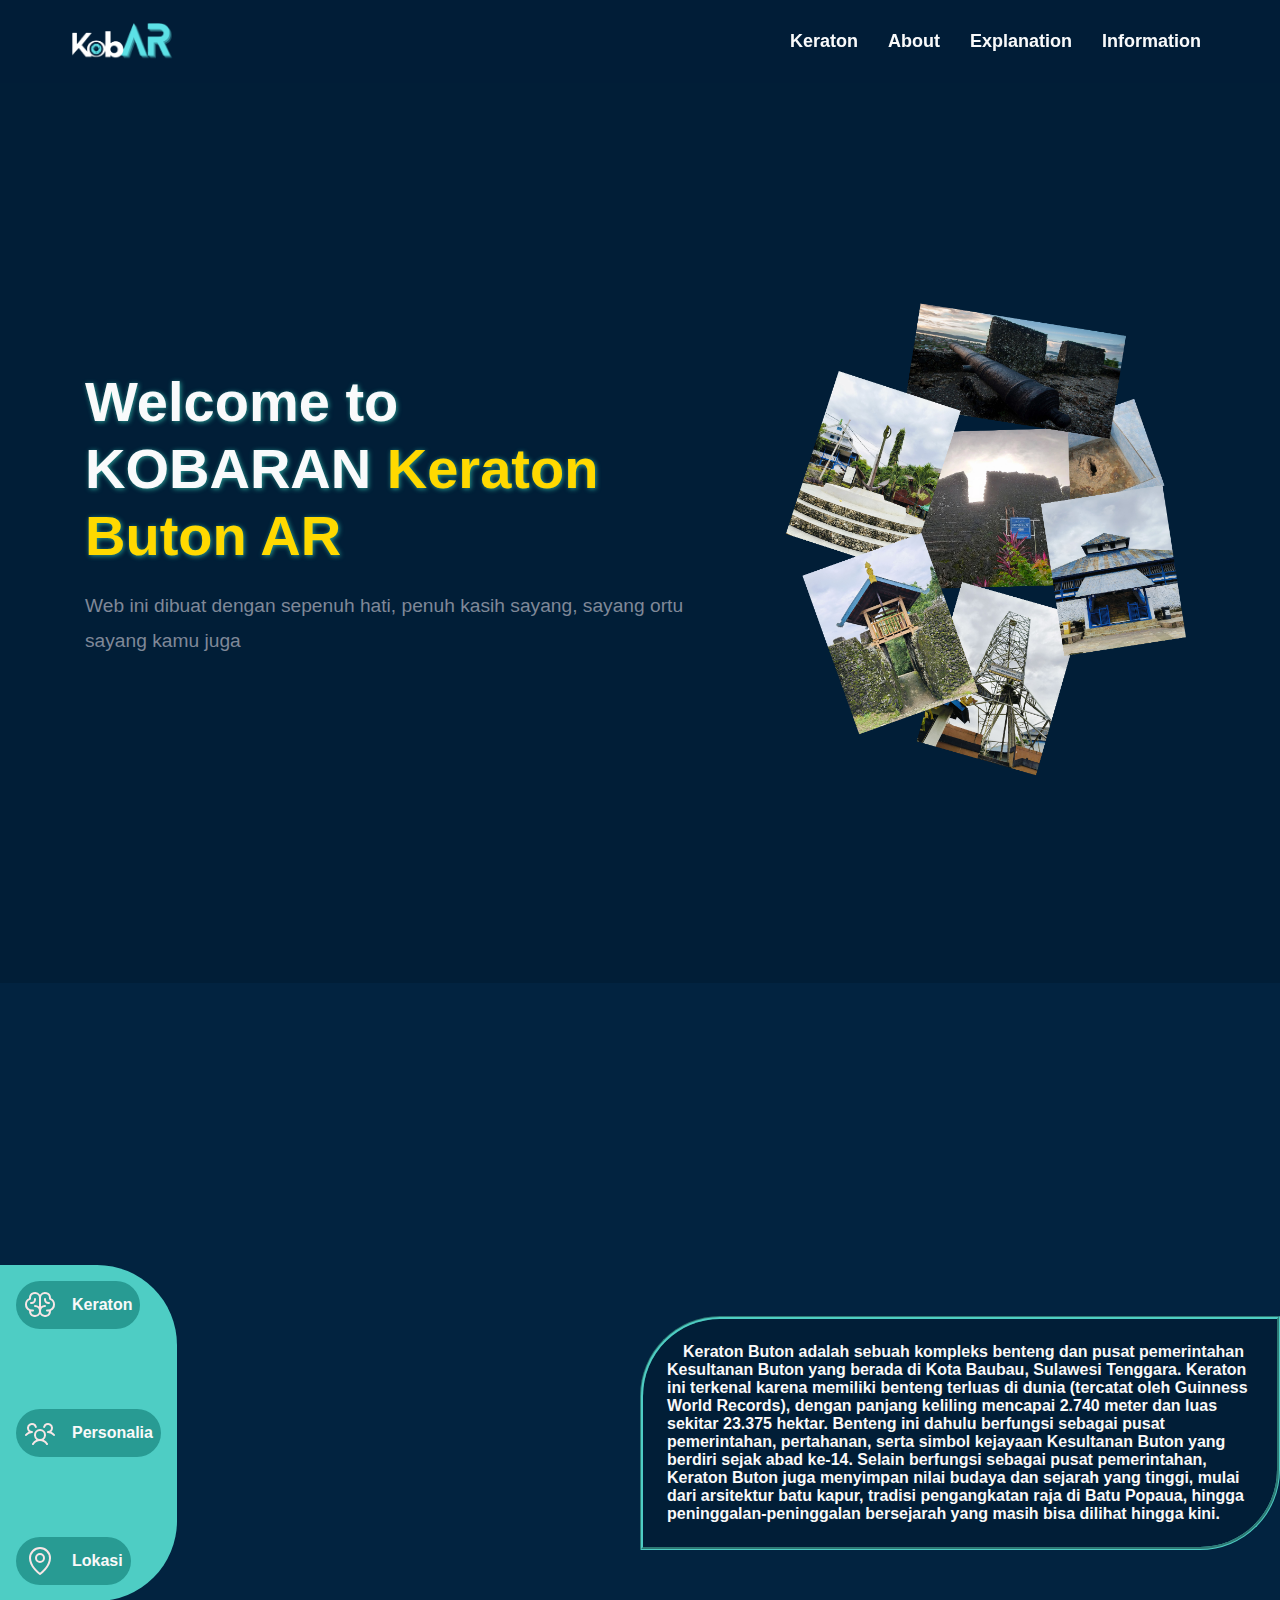
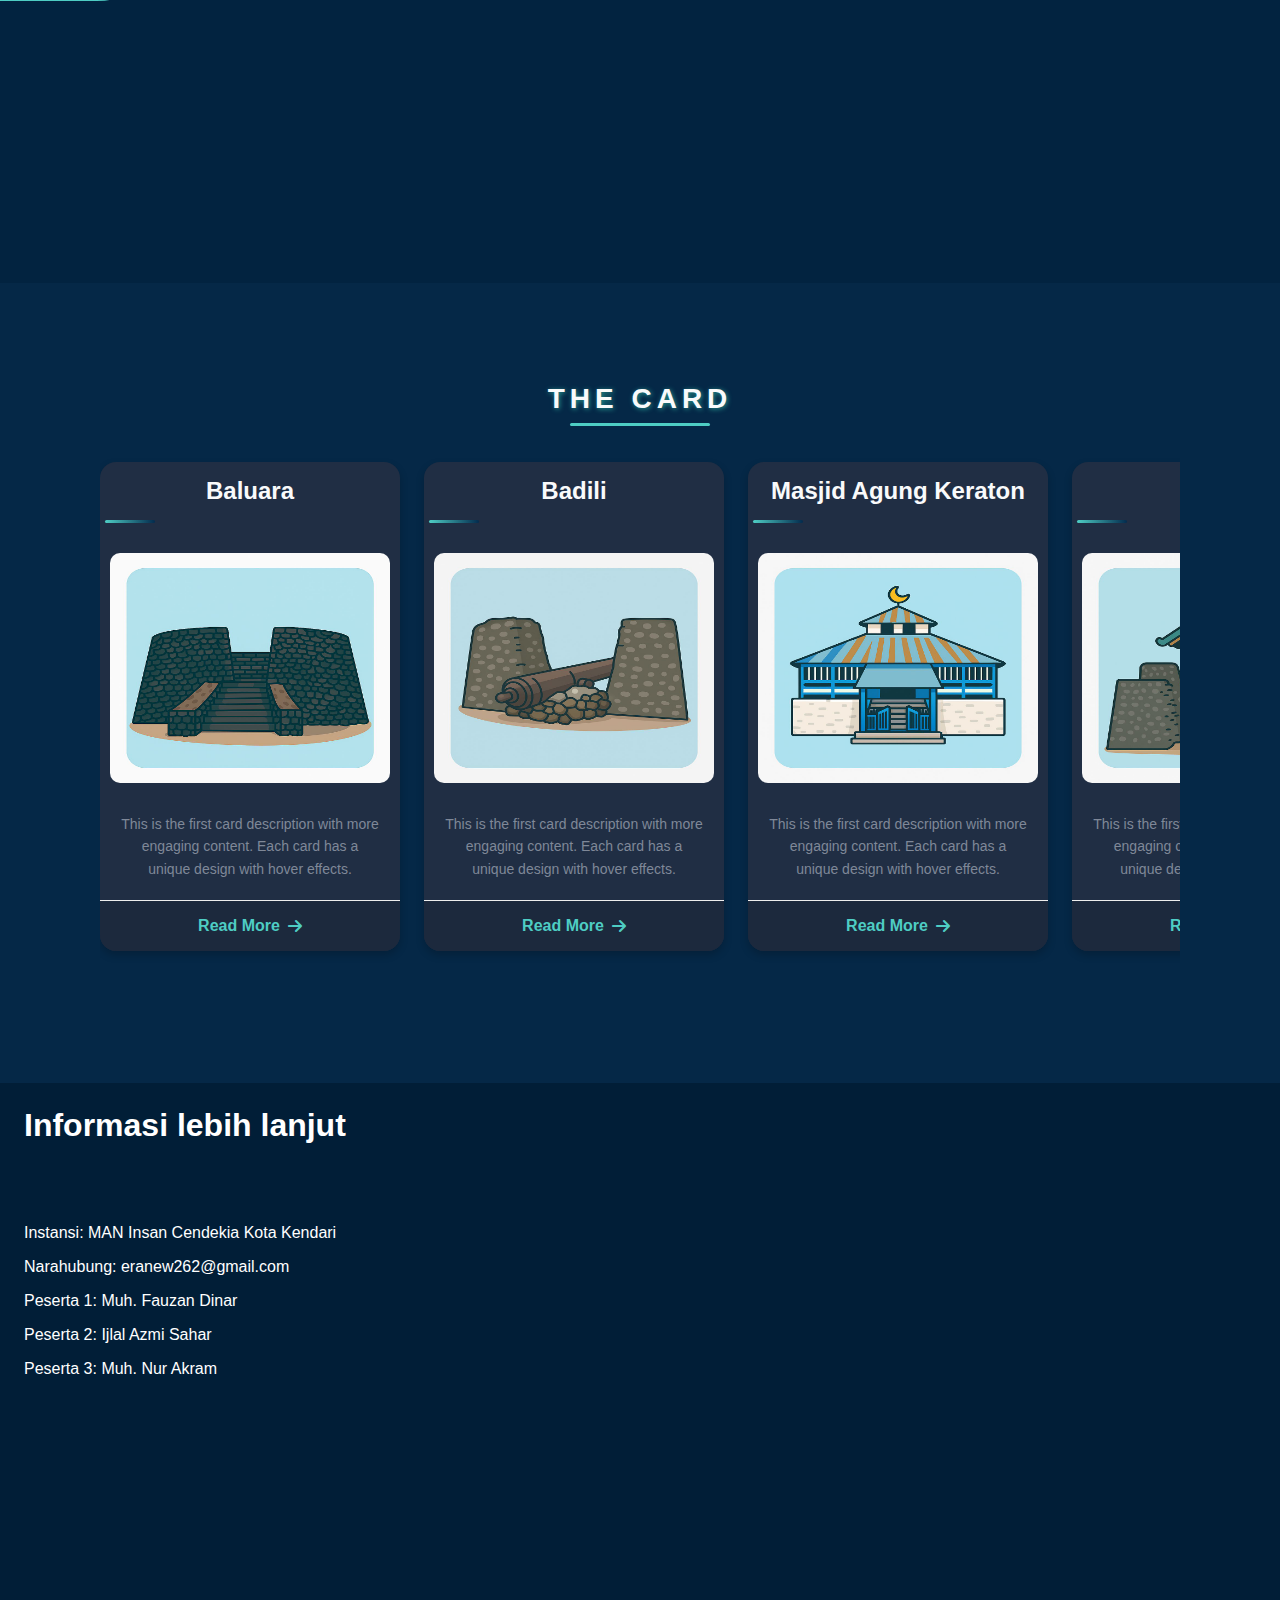
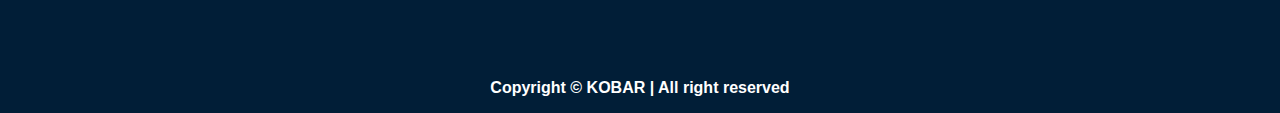
<file: index.html>
<!DOCTYPE html>
<html lang="en">
  <head>
    <meta charset="UTF-8" />
    <meta name="viewport" content="width=device-width, initial-scale=1.0" />
    <title>Document</title>
    <link rel="stylesheet" href="style.css" />
    <link
      rel="stylesheet"
      href="https://cdn.jsdelivr.net/npm/swiper/swiper-bundle.min.css"
    />
    <script
      src="https://cdnjs.cloudflare.com/ajax/libs/gsap/3.13.0/gsap.min.js"
      integrity="sha512-NcZdtrT77bJr4STcmsGAESr06BYGE8woZdSdEgqnpyqac7sugNO+Tr4bGwGF3MsnEkGKhU2KL2xh6Ec+BqsaHA=="
      crossorigin="anonymous"
      referrerpolicy="no-referrer"
    ></script>
    <link
      rel="stylesheet"
      href="https://cdnjs.cloudflare.com/ajax/libs/font-awesome/6.4.0/css/all.min.css"
    />
    <link
      href="https://cdn.boxicons.com/fonts/basic/boxicons.min.css"
      rel="stylesheet"
    />
  </head>

  <body>
    <header>
      <img src="a (1).png" class="logo-icon" />
      <input type="checkbox" id="check" />
      <label for="check" class="icons">
        <i class="bxr bx-menu" id="menu"></i>
        <i class="bxr bx-x" id="close"></i>
      </label>
      <nav class="navbar">
        <a href="#" style="--i: 0">Keraton</a>
        <a href="#about" style="--i: 1">About</a>
        <a href="#cards" style="--i: 2">Explanation</a>
        <a href="#footer" style="--i: 3">Information</a>
      </nav>
    </header>

    <!--ini content-->

    <main>
      <div class="main-content">
        <h2>Welcome to KOBARAN <span>Keraton Buton AR</span></h2>
        <p id="yap">
          Web ini dibuat dengan sepenuh hati, penuh kasih sayang, sayang ortu
          sayang kamu juga
        </p>
      </div>
      <img src="main.png" class="float" />
    </main>

    <section id="about">
      <aside>
        <nav>
          <ul>
            <li>
              <svg
                xmlns="http://www.w3.org/2000/svg"
                width="32"
                height="32"
                fill="#000000"
                viewBox="0 0 256 256"
              >
                <path
                  d="M248,124a56.11,56.11,0,0,0-32-50.61V72a48,48,0,0,0-88-26.49A48,48,0,0,0,40,72v1.39a56,56,0,0,0,0,101.2V176a48,48,0,0,0,88,26.49A48,48,0,0,0,216,176v-1.41A56.09,56.09,0,0,0,248,124ZM88,208a32,32,0,0,1-31.81-28.56A55.87,55.87,0,0,0,64,180h8a8,8,0,0,0,0-16H64A40,40,0,0,1,50.67,86.27,8,8,0,0,0,56,78.73V72a32,32,0,0,1,64,0v68.26A47.8,47.8,0,0,0,88,128a8,8,0,0,0,0,16,32,32,0,0,1,0,64Zm104-44h-8a8,8,0,0,0,0,16h8a55.87,55.87,0,0,0,7.81-.56A32,32,0,1,1,168,144a8,8,0,0,0,0-16,47.8,47.8,0,0,0-32,12.26V72a32,32,0,0,1,64,0v6.73a8,8,0,0,0,5.33,7.54A40,40,0,0,1,192,164Zm16-52a8,8,0,0,1-8,8h-4a36,36,0,0,1-36-36V80a8,8,0,0,1,16,0v4a20,20,0,0,0,20,20h4A8,8,0,0,1,208,112ZM60,120H56a8,8,0,0,1,0-16h4A20,20,0,0,0,80,84V80a8,8,0,0,1,16,0v4A36,36,0,0,1,60,120Z"
                ></path>
              </svg>
              <p>Keraton</p>
            </li>
            <li>
              <svg
                xmlns="http://www.w3.org/2000/svg"
                width="32"
                height="32"
                fill="#000000"
                viewBox="0 0 256 256"
              >
                <path
                  d="M244.8,150.4a8,8,0,0,1-11.2-1.6A51.6,51.6,0,0,0,192,128a8,8,0,0,1-7.37-4.89,8,8,0,0,1,0-6.22A8,8,0,0,1,192,112a24,24,0,1,0-23.24-30,8,8,0,1,1-15.5-4A40,40,0,1,1,219,117.51a67.94,67.94,0,0,1,27.43,21.68A8,8,0,0,1,244.8,150.4ZM190.92,212a8,8,0,1,1-13.84,8,57,57,0,0,0-98.16,0,8,8,0,1,1-13.84-8,72.06,72.06,0,0,1,33.74-29.92,48,48,0,1,1,58.36,0A72.06,72.06,0,0,1,190.92,212ZM128,176a32,32,0,1,0-32-32A32,32,0,0,0,128,176ZM72,120a8,8,0,0,0-8-8A24,24,0,1,1,87.24,82a8,8,0,1,0,15.5-4A40,40,0,1,0,37,117.51,67.94,67.94,0,0,0,9.6,139.19a8,8,0,1,0,12.8,9.61A51.6,51.6,0,0,1,64,128,8,8,0,0,0,72,120Z"
                ></path>
              </svg>
              <p>Personalia</p>
            </li>
            <li>
              <svg
                xmlns="http://www.w3.org/2000/svg"
                width="32"
                height="32"
                fill="#000000"
                viewBox="0 0 256 256"
              >
                <path
                  d="M128,64a40,40,0,1,0,40,40A40,40,0,0,0,128,64Zm0,64a24,24,0,1,1,24-24A24,24,0,0,1,128,128Zm0-112a88.1,88.1,0,0,0-88,88c0,31.4,14.51,64.68,42,96.25a254.19,254.19,0,0,0,41.45,38.3,8,8,0,0,0,9.18,0A254.19,254.19,0,0,0,174,200.25c27.45-31.57,42-64.85,42-96.25A88.1,88.1,0,0,0,128,16Zm0,206c-16.53-13-72-60.75-72-118a72,72,0,0,1,144,0C200,161.23,144.53,209,128,222Z"
                ></path>
              </svg>
              <p>Lokasi</p>
            </li>
          </ul>
        </nav>
      </aside>
      <p>
        Keraton Buton adalah sebuah kompleks benteng dan pusat pemerintahan
        Kesultanan Buton yang berada di Kota Baubau, Sulawesi Tenggara. Keraton
        ini terkenal karena memiliki benteng terluas di dunia (tercatat oleh
        Guinness World Records), dengan panjang keliling mencapai 2.740 meter
        dan luas sekitar 23.375 hektar. Benteng ini dahulu berfungsi sebagai
        pusat pemerintahan, pertahanan, serta simbol kejayaan Kesultanan Buton
        yang berdiri sejak abad ke-14. Selain berfungsi sebagai pusat
        pemerintahan, Keraton Buton juga menyimpan nilai budaya dan sejarah yang
        tinggi, mulai dari arsitektur batu kapur, tradisi pengangkatan raja di
        Batu Popaua, hingga peninggalan-peninggalan bersejarah yang masih bisa
        dilihat hingga kini.
      </p>
    </section>

    <section class="card-section" id="cards">
      <h2 class="h2-card-section">THE CARD</h2>
      <div class="card-container">
        <!-- Card 1 -->
        <div class="card card1">
          <div class="card-header">
            <h2>Baluara</h2>
            <div class="divider"></div>
          </div>

          <img src="img/cardbaluara.jpg" alt="Image 1" />

          <div class="card-content">
            <p>
              This is the first card description with more engaging content.
              Each card has a unique design with hover effects.
            </p>
          </div>

          <div class="card-footer">
            <a class="read-more" href="baluara.html"
              >Read More<i class="fas fa-arrow-right"></i
            ></a>
          </div>
        </div>

        <!-- Card 2 -->
        <div class="card card2">
          <div class="card-header">
            <h2>Badili</h2>
            <div class="divider"></div>
          </div>

          <img src="img/cardbadili.jpg" alt="Image 1" />

          <div class="card-content">
            <p>
              This is the first card description with more engaging content.
              Each card has a unique design with hover effects.
            </p>
          </div>

          <div class="card-footer">
            <a class="read-more" href="badili.html"
              >Read More<i class="fas fa-arrow-right"></i
            ></a>
          </div>
        </div>

        <!-- Card 3 -->
        <div class="card card3">
          <div class="card-header">
            <h2>Masjid Agung Keraton</h2>
            <div class="divider"></div>
          </div>

          <img src="img/cardmasjidagung.jpg" alt="Image 1" />

          <div class="card-content">
            <p>
              This is the first card description with more engaging content.
              Each card has a unique design with hover effects.
            </p>
          </div>

          <div class="card-footer">
            <a class="read-more" href="masjid.html"
              >Read More<i class="fas fa-arrow-right"></i
            ></a>
          </div>
        </div>

        <!-- Card 4 -->
        <div class="card card4">
          <div class="card-header">
            <h2>Lawa</h2>
            <div class="divider"></div>
          </div>

          <img src="img/cardlawa.jpg" alt="Image 1" />

          <div class="card-content">
            <p>
              This is the first card description with more engaging content.
              Each card has a unique design with hover effects.
            </p>
          </div>

          <div class="card-footer">
            <a class="read-more" href="lawa.html"
              >Read More<i class="fas fa-arrow-right"></i
            ></a>
          </div>
        </div>

        <!-- Card 5 -->
        <div class="card card5">
          <div class="card-header">
            <h2>Batu Popaua</h2>
            <div class="divider"></div>
          </div>

          <img src="img/cardbatupopaua.jpg" alt="Image 1" />

          <div class="card-content">
            <p>
              This is the first card description with more engaging content.
              Each card has a unique design with hover effects.
            </p>
          </div>

          <div class="card-footer">
            <a class="read-more" href="batupopaua.html"
              >Read More<i class="fas fa-arrow-right"></i
            ></a>
          </div>
        </div>

        <!-- Card 6 -->
        <div class="card card6">
          <div class="card-header">
            <h2>Kasulana Tombi</h2>
            <div class="divider"></div>
          </div>

          <img src="img/cardkasulanatombi.jpg" alt="Image 1" />

          <div class="card-content">
            <p>
              This is the first card description with more engaging content.
              Each card has a unique design with hover effects.
            </p>
          </div>

          <div class="card-footer">
            <a class="read-more" href="kasulanatombi.html"
              >Read More<i class="fas fa-arrow-right"></i
            ></a>
          </div>
        </div>

        <!-- Card 7 -->
        <div class="card card7">
          <div class="card-header">
            <h2>Sampa Raja</h2>
            <div class="divider"></div>
          </div>

          <img src="img/cardsamparaja.jpg" alt="Image 1" />

          <div class="card-content">
            <p>
              This is the first card description with more engaging content.
              Each card has a unique design with hover effects.
            </p>
          </div>

          <div class="card-footer">
            <a class="read-more" href="samparaja.html"
              >Read More<i class="fas fa-arrow-right"></i
            ></a>
          </div>
        </div>
      </div>
    </section>

    <footer id="footer">
      <div class="emmet">
        <div class="left">
          <h1>Informasi lebih lanjut</h1>
          <ul>
            <li>Instansi: MAN Insan Cendekia Kota Kendari</li>
            <li>Narahubung: eranew262@gmail.com</li>
            <li>Peserta 1: Muh. Fauzan Dinar</li>
            <li>Peserta 2: Ijlal Azmi Sahar</li>
            <li>Peserta 3: Muh. Nur Akram</li>
          </ul>
        </div>
        <iframe
          src="https://www.google.com/maps/embed?pb=!1m18!1m12!1m3!1d3979.7697842636485!2d122.4898669741043!3d-4.067276144988062!2m3!1f0!2f0!3f0!3m2!1i1024!2i768!4f13.1!3m3!1m2!1s0x2d988e7d7b9fb127%3A0x1919c8385367e8b4!2sMAN%20Insan%20Cendekia%20Kota%20Kendari!5e0!3m2!1sid!2sid!4v1757378830167!5m2!1sid!2sid"
          width="600"
          height="450"
          style="border: 0"
          allowfullscreen=""
          loading="lazy"
          referrerpolicy="no-referrer-when-downgrade"
        ></iframe>
      </div>
      <p>Copyright © KOBAR | All right reserved</p>
    </footer>

    <!--the end of content-->
    <script src="https://cdn.jsdelivr.net/npm/swiper/swiper-bundle.min.js"></script>
    <script src="script.js" type="text/javascript"></script>
  </body>
</html>
</file>
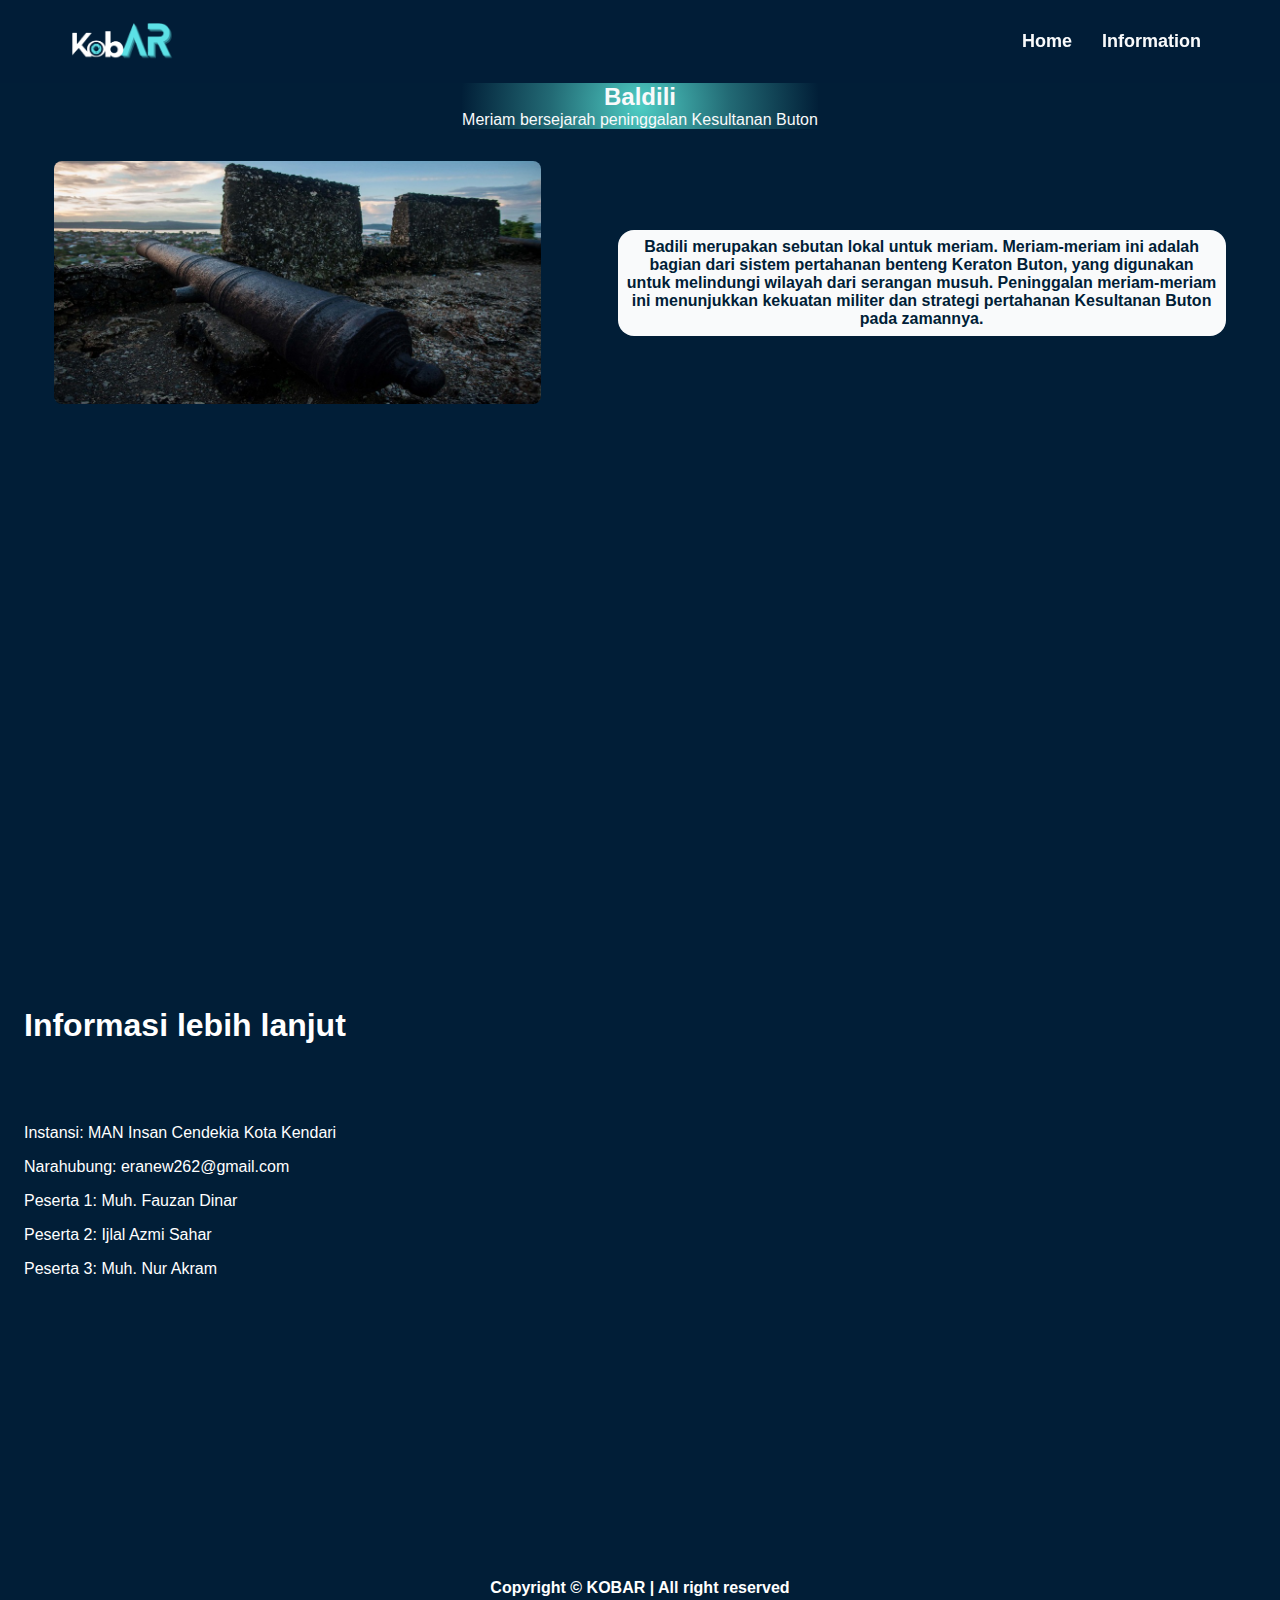
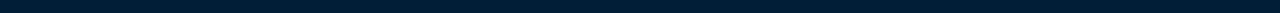
<file: badili.html>
<!DOCTYPE html>
<html lang="en">
  <head>
    <meta charset="UTF-8" />
    <meta name="viewport" content="width=device-width, initial-scale=1.0" />
    <title>Document</title>
    <link rel="stylesheet" href="subStyle.css" />
    <link
      rel="stylesheet"
      href="https://cdn.jsdelivr.net/npm/swiper/swiper-bundle.min.css"
    />
    <script
      src="https://cdnjs.cloudflare.com/ajax/libs/gsap/3.13.0/gsap.min.js"
      integrity="sha512-NcZdtrT77bJr4STcmsGAESr06BYGE8woZdSdEgqnpyqac7sugNO+Tr4bGwGF3MsnEkGKhU2KL2xh6Ec+BqsaHA=="
      crossorigin="anonymous"
      referrerpolicy="no-referrer"
    ></script>
    <link
      rel="stylesheet"
      href="https://cdnjs.cloudflare.com/ajax/libs/font-awesome/6.4.0/css/all.min.css"
    />
    <link
      href="https://cdn.boxicons.com/fonts/basic/boxicons.min.css"
      rel="stylesheet"
    />
  </head>
  <body>
    <header>
      <img src="a (1).png" class="logo-icon" />
      <input type="checkbox" id="check" />
      <label for="check" class="icons">
        <i class="bxr bx-menu" id="menu"></i>
        <i class="bxr bx-x" id="close"></i>
      </label>
      <nav class="navbar">
        <a href="index.html" style="--i: 0">Home</a>
        <a href="#footer" style="--i: 1">Information</a>
      </nav>
    </header>
    <main>
      <div class="word">
        <h2>Baldili</h2>
        <p>Meriam bersejarah peninggalan Kesultanan Buton</p>
      </div>
      <article>
        <img src="img/badili.jpg" alt="" width="40%"/>
        <p>
          Badili merupakan sebutan lokal untuk meriam. Meriam-meriam ini adalah
          bagian dari sistem pertahanan benteng Keraton Buton, yang digunakan
          untuk melindungi wilayah dari serangan musuh. Peninggalan
          meriam-meriam ini menunjukkan kekuatan militer dan strategi pertahanan
          Kesultanan Buton pada zamannya.
        </p>
      </article>
    </main>
    <footer id="footer">
      <div class="emmet">
        <div class="left">
          <h1>Informasi lebih lanjut</h1>
          <ul>
            <li>Instansi: MAN Insan Cendekia Kota Kendari</li>
            <li>Narahubung: eranew262@gmail.com</li>
            <li>Peserta 1: Muh. Fauzan Dinar</li>
            <li>Peserta 2: Ijlal Azmi Sahar</li>
            <li>Peserta 3: Muh. Nur Akram</li>
          </ul>
        </div>
        <iframe
          src="https://www.google.com/maps/embed?pb=!1m18!1m12!1m3!1d3979.7697842636485!2d122.4898669741043!3d-4.067276144988062!2m3!1f0!2f0!3f0!3m2!1i1024!2i768!4f13.1!3m3!1m2!1s0x2d988e7d7b9fb127%3A0x1919c8385367e8b4!2sMAN%20Insan%20Cendekia%20Kota%20Kendari!5e0!3m2!1sid!2sid!4v1757378830167!5m2!1sid!2sid"
          width="600"
          height="450"
          style="border: 0"
          allowfullscreen=""
          loading="lazy"
          referrerpolicy="no-referrer-when-downgrade"
        ></iframe>
      </div>
      <p>Copyright © KOBAR | All right reserved</p>
    </footer>
  </body>
</html>
</file>
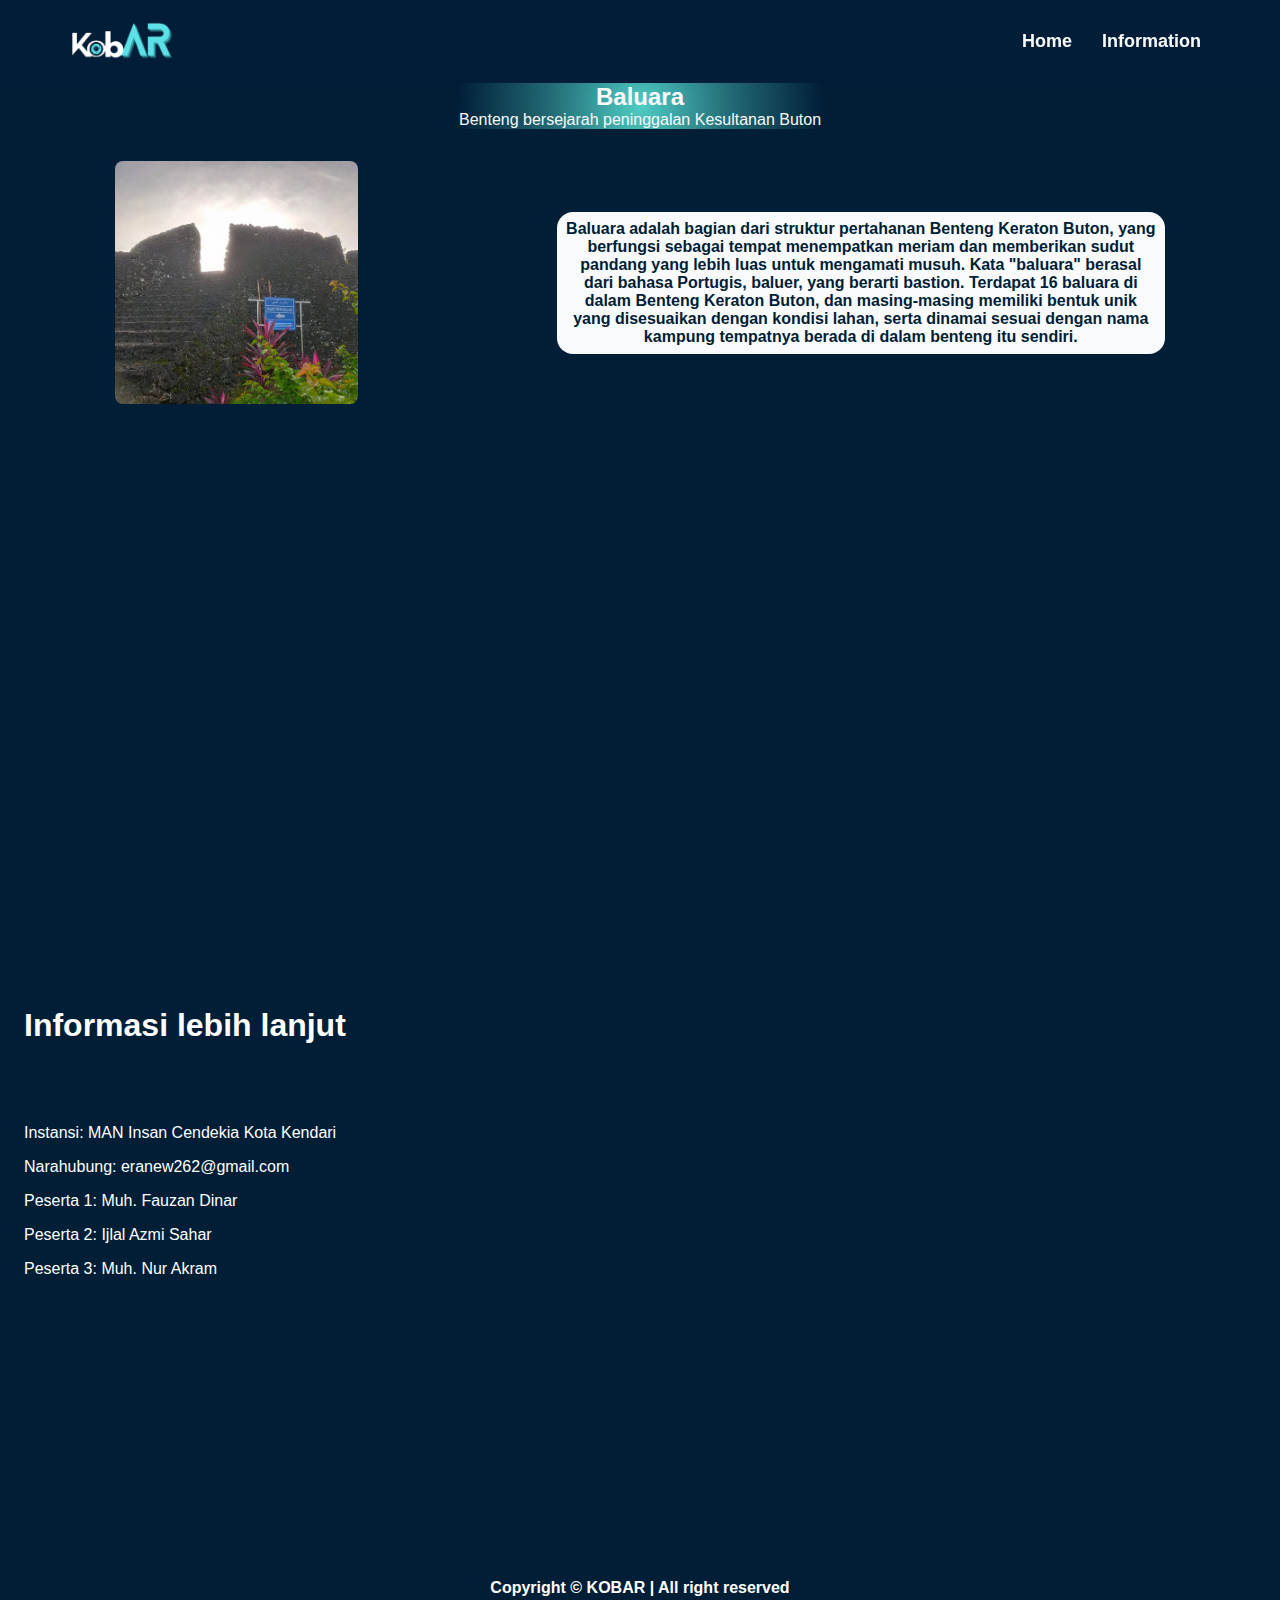
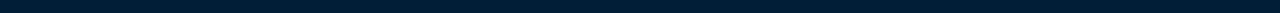
<file: baluara.html>
<!DOCTYPE html>
<html lang="en">
  <head>
    <meta charset="UTF-8" />
    <meta name="viewport" content="width=device-width, initial-scale=1.0" />
    <title>Document</title>
    <link rel="stylesheet" href="subStyle.css" />
    <link
      rel="stylesheet"
      href="https://cdn.jsdelivr.net/npm/swiper/swiper-bundle.min.css"
    />
    <script
      src="https://cdnjs.cloudflare.com/ajax/libs/gsap/3.13.0/gsap.min.js"
      integrity="sha512-NcZdtrT77bJr4STcmsGAESr06BYGE8woZdSdEgqnpyqac7sugNO+Tr4bGwGF3MsnEkGKhU2KL2xh6Ec+BqsaHA=="
      crossorigin="anonymous"
      referrerpolicy="no-referrer"
    ></script>
    <link
      rel="stylesheet"
      href="https://cdnjs.cloudflare.com/ajax/libs/font-awesome/6.4.0/css/all.min.css"
    />
    <link
      href="https://cdn.boxicons.com/fonts/basic/boxicons.min.css"
      rel="stylesheet"
    />
  </head>
  <body>
    <header>
      <img src="a (1).png" class="logo-icon" />
      <input type="checkbox" id="check" />
      <label for="check" class="icons">
        <i class="bxr bx-menu" id="menu"></i>
        <i class="bxr bx-x" id="close"></i>
      </label>
      <nav class="navbar">
        <a href="index.html" style="--i: 0">Home</a>
        <a href="#footer" style="--i: 1">Information</a>
      </nav>
    </header>
    <main>
      <div class="word">
        <h2>Baluara</h2>
        <p>Benteng bersejarah peninggalan Kesultanan Buton</p>
      </div>
      <article>
        <img src="img/baluara.jpg" alt="" width="20%"/>
        <p>
          Baluara adalah bagian dari struktur pertahanan Benteng Keraton Buton,
          yang berfungsi sebagai tempat menempatkan meriam dan memberikan sudut
          pandang yang lebih luas untuk mengamati musuh. Kata "baluara" berasal
          dari bahasa Portugis, baluer, yang berarti bastion. Terdapat 16
          baluara di dalam Benteng Keraton Buton, dan masing-masing memiliki
          bentuk unik yang disesuaikan dengan kondisi lahan, serta dinamai
          sesuai dengan nama kampung tempatnya berada di dalam benteng itu
          sendiri.
        </p>
      </article>
    </main>
    <footer id="footer">
      <div class="emmet">
        <div class="left">
          <h1>Informasi lebih lanjut</h1>
          <ul>
            <li>Instansi: MAN Insan Cendekia Kota Kendari</li>
            <li>Narahubung: eranew262@gmail.com</li>
            <li>Peserta 1: Muh. Fauzan Dinar</li>
            <li>Peserta 2: Ijlal Azmi Sahar</li>
            <li>Peserta 3: Muh. Nur Akram</li>
          </ul>
        </div>
        <iframe
          src="https://www.google.com/maps/embed?pb=!1m18!1m12!1m3!1d3979.7697842636485!2d122.4898669741043!3d-4.067276144988062!2m3!1f0!2f0!3f0!3m2!1i1024!2i768!4f13.1!3m3!1m2!1s0x2d988e7d7b9fb127%3A0x1919c8385367e8b4!2sMAN%20Insan%20Cendekia%20Kota%20Kendari!5e0!3m2!1sid!2sid!4v1757378830167!5m2!1sid!2sid"
          width="600"
          height="450"
          style="border: 0"
          allowfullscreen=""
          loading="lazy"
          referrerpolicy="no-referrer-when-downgrade"
        ></iframe>
      </div>
      <p>Copyright © KOBAR | All right reserved</p>
    </footer>
  </body>
</html>
</file>
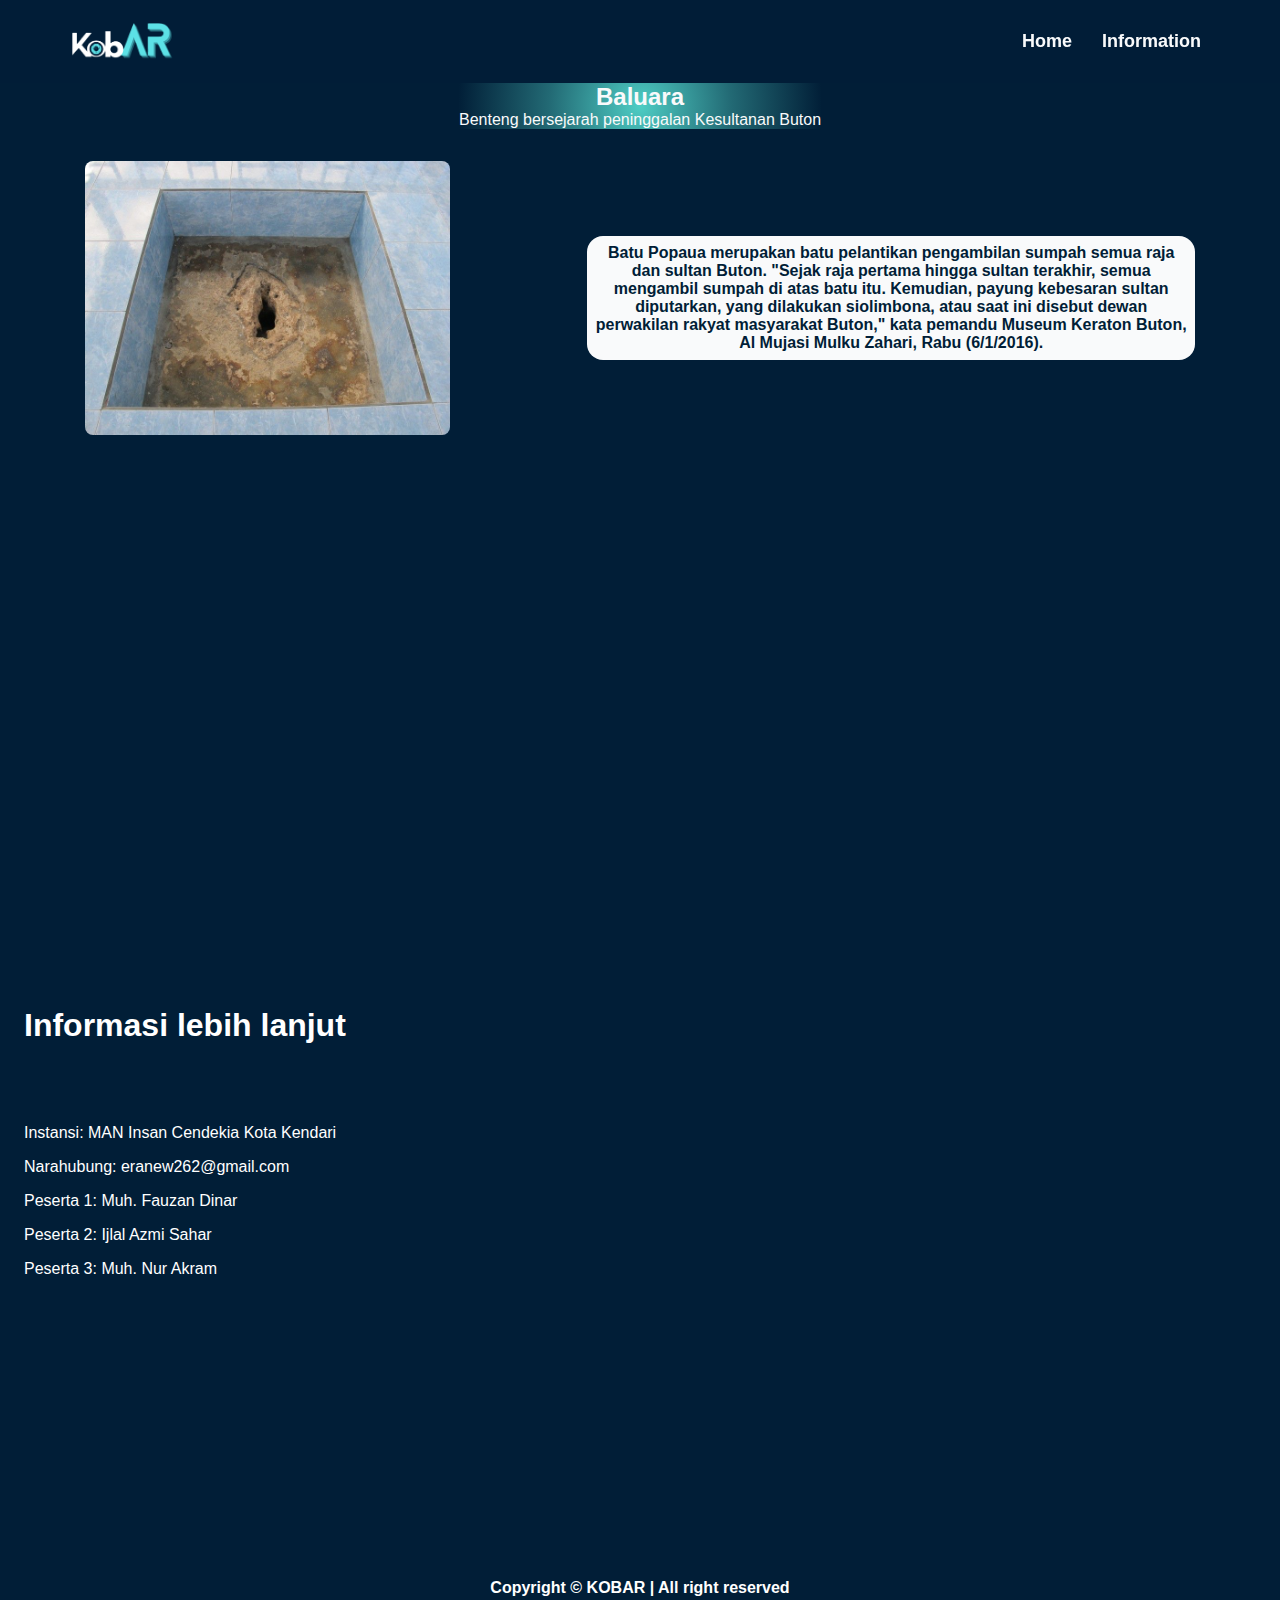
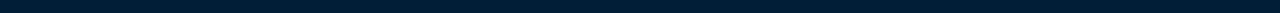
<file: batupopaua.html>
<!DOCTYPE html>
<html lang="en">
  <head>
    <meta charset="UTF-8" />
    <meta name="viewport" content="width=device-width, initial-scale=1.0" />
    <title>Document</title>
    <link rel="stylesheet" href="subStyle.css" />
    <link
      rel="stylesheet"
      href="https://cdn.jsdelivr.net/npm/swiper/swiper-bundle.min.css"
    />
    <script
      src="https://cdnjs.cloudflare.com/ajax/libs/gsap/3.13.0/gsap.min.js"
      integrity="sha512-NcZdtrT77bJr4STcmsGAESr06BYGE8woZdSdEgqnpyqac7sugNO+Tr4bGwGF3MsnEkGKhU2KL2xh6Ec+BqsaHA=="
      crossorigin="anonymous"
      referrerpolicy="no-referrer"
    ></script>
    <link
      rel="stylesheet"
      href="https://cdnjs.cloudflare.com/ajax/libs/font-awesome/6.4.0/css/all.min.css"
    />
    <link
      href="https://cdn.boxicons.com/fonts/basic/boxicons.min.css"
      rel="stylesheet"
    />
    <link
      rel="stylesheet"
      href="https://cdnjs.cloudflare.com/ajax/libs/font-awesome/6.4.0/css/all.min.css"
    />
  </head>
  <body>
    <header>
      <img src="a (1).png" class="logo-icon" />
      <input type="checkbox" id="check" />
      <label for="check" class="icons">
        <i class="bxr bx-menu" id="menu"></i>
        <i class="bxr bx-x" id="close"></i>
      </label>
      <nav class="navbar">
        <a href="index.html" style="--i: 0">Home</a>
        <a href="#footer" style="--i: 1">Information</a>
      </nav>
    </header>
    <main>
      <div class="word">
        <h2>Baluara</h2>
        <p>Benteng bersejarah peninggalan Kesultanan Buton</p>
      </div>
      <article>
        <img src="img/batu popaua.jpg" alt="" width="30%" />
        <p>
          Batu Popaua merupakan batu pelantikan pengambilan sumpah semua raja
          dan sultan Buton. "Sejak raja pertama hingga sultan terakhir, semua
          mengambil sumpah di atas batu itu. Kemudian, payung kebesaran sultan
          diputarkan, yang dilakukan siolimbona, atau saat ini disebut dewan
          perwakilan rakyat masyarakat Buton," kata pemandu Museum Keraton
          Buton, Al Mujasi Mulku Zahari, Rabu (6/1/2016).
        </p>
      </article>
    </main>
    <footer id="footer">
      <div class="emmet">
        <div class="left">
          <h1>Informasi lebih lanjut</h1>
          <ul>
            <li>Instansi: MAN Insan Cendekia Kota Kendari</li>
            <li>Narahubung: eranew262@gmail.com</li>
            <li>Peserta 1: Muh. Fauzan Dinar</li>
            <li>Peserta 2: Ijlal Azmi Sahar</li>
            <li>Peserta 3: Muh. Nur Akram</li>
          </ul>
        </div>
        <iframe
          src="https://www.google.com/maps/embed?pb=!1m18!1m12!1m3!1d3979.7697842636485!2d122.4898669741043!3d-4.067276144988062!2m3!1f0!2f0!3f0!3m2!1i1024!2i768!4f13.1!3m3!1m2!1s0x2d988e7d7b9fb127%3A0x1919c8385367e8b4!2sMAN%20Insan%20Cendekia%20Kota%20Kendari!5e0!3m2!1sid!2sid!4v1757378830167!5m2!1sid!2sid"
          width="600"
          height="450"
          style="border: 0"
          allowfullscreen=""
          loading="lazy"
          referrerpolicy="no-referrer-when-downgrade"
        ></iframe>
      </div>
      <p>Copyright © KOBAR | All right reserved</p>
    </footer>
  </body>
</html>
</file>
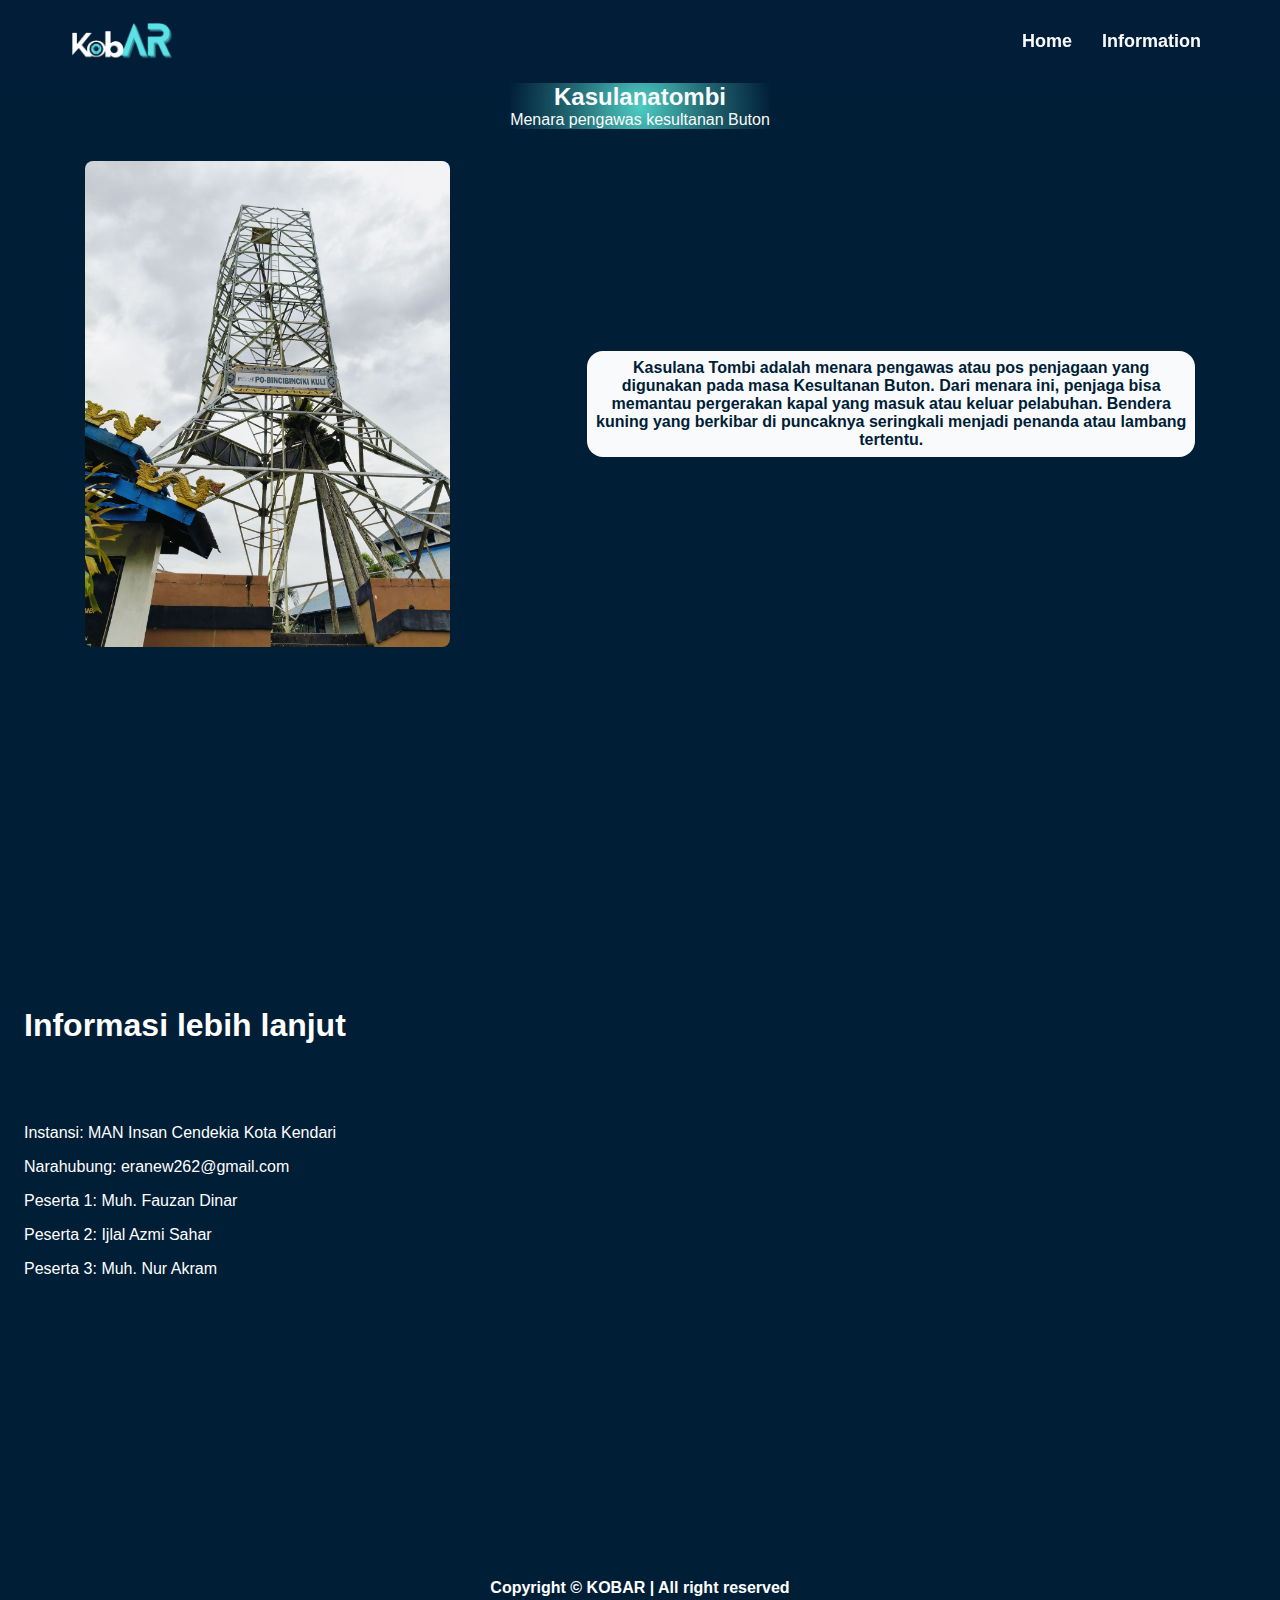
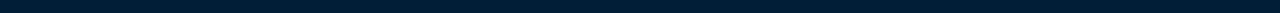
<file: kasulanatombi.html>
<!DOCTYPE html>
<html lang="en">
  <head>
    <meta charset="UTF-8" />
    <meta name="viewport" content="width=device-width, initial-scale=1.0" />
    <title>Document</title>
    <link rel="stylesheet" href="subStyle.css" />
    <link
      rel="stylesheet"
      href="https://cdn.jsdelivr.net/npm/swiper/swiper-bundle.min.css"
    />
    <script
      src="https://cdnjs.cloudflare.com/ajax/libs/gsap/3.13.0/gsap.min.js"
      integrity="sha512-NcZdtrT77bJr4STcmsGAESr06BYGE8woZdSdEgqnpyqac7sugNO+Tr4bGwGF3MsnEkGKhU2KL2xh6Ec+BqsaHA=="
      crossorigin="anonymous"
      referrerpolicy="no-referrer"
    ></script>
    <link
      rel="stylesheet"
      href="https://cdnjs.cloudflare.com/ajax/libs/font-awesome/6.4.0/css/all.min.css"
    />
  </head>
  <body>
    <header>
      <img src="a (1).png" class="logo-icon" />
      <input type="checkbox" id="check" />
      <label for="check" class="icons">
        <i class="bxr bx-menu" id="menu"></i>
        <i class="bxr bx-x" id="close"></i>
      </label>
      <nav class="navbar">
        <a href="index.html" style="--i: 0">Home</a>
        <a href="#footer" style="--i: 1">Information</a>
      </nav>
    </header>
    <main>
      <div class="word">
        <h2>Kasulanatombi</h2>
        <p>Menara pengawas kesultanan Buton</p>
      </div>
      <article>
        <img src="img/kasulana tombi.jpg" alt="" width="30%" />
        <p>
          Kasulana Tombi adalah menara pengawas atau pos penjagaan yang
          digunakan pada masa Kesultanan Buton. Dari menara ini, penjaga bisa
          memantau pergerakan kapal yang masuk atau keluar pelabuhan. Bendera
          kuning yang berkibar di puncaknya seringkali menjadi penanda atau
          lambang tertentu.
        </p>
      </article>
    </main>
    <footer id="footer">
      <div class="emmet">
        <div class="left">
          <h1>Informasi lebih lanjut</h1>
          <ul>
            <li>Instansi: MAN Insan Cendekia Kota Kendari</li>
            <li>Narahubung: eranew262@gmail.com</li>
            <li>Peserta 1: Muh. Fauzan Dinar</li>
            <li>Peserta 2: Ijlal Azmi Sahar</li>
            <li>Peserta 3: Muh. Nur Akram</li>
          </ul>
        </div>
        <iframe
          src="https://www.google.com/maps/embed?pb=!1m18!1m12!1m3!1d3979.7697842636485!2d122.4898669741043!3d-4.067276144988062!2m3!1f0!2f0!3f0!3m2!1i1024!2i768!4f13.1!3m3!1m2!1s0x2d988e7d7b9fb127%3A0x1919c8385367e8b4!2sMAN%20Insan%20Cendekia%20Kota%20Kendari!5e0!3m2!1sid!2sid!4v1757378830167!5m2!1sid!2sid"
          width="600"
          height="450"
          style="border: 0"
          allowfullscreen=""
          loading="lazy"
          referrerpolicy="no-referrer-when-downgrade"
        ></iframe>
      </div>
      <p>Copyright © KOBAR | All right reserved</p>
    </footer>
  </body>
</html>
</file>
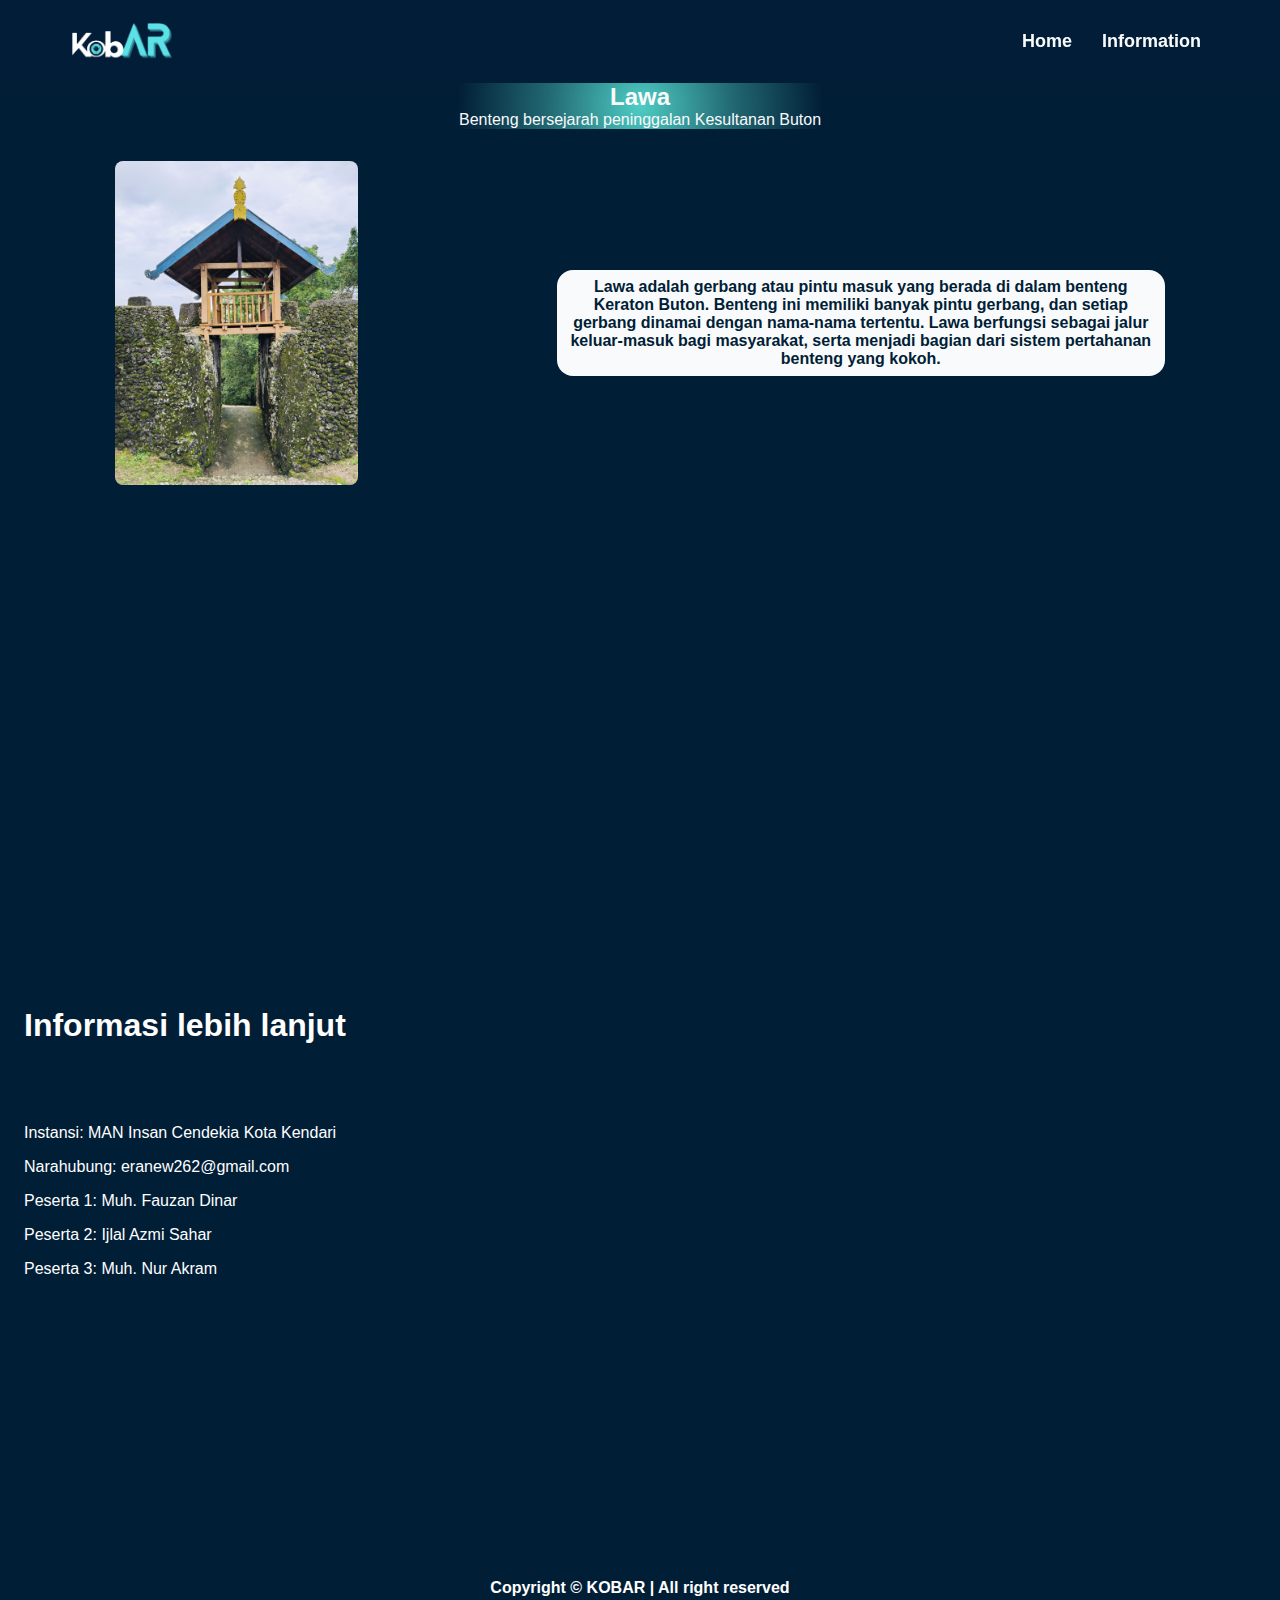
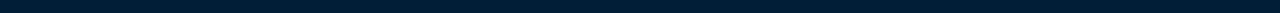
<file: lawa.html>
<!DOCTYPE html>
<html lang="en">
  <head>
    <meta charset="UTF-8" />
    <meta name="viewport" content="width=device-width, initial-scale=1.0" />
    <title>Document</title>
    <link rel="stylesheet" href="subStyle.css" />
    <link
      rel="stylesheet"
      href="https://cdn.jsdelivr.net/npm/swiper/swiper-bundle.min.css"
    />
    <script
      src="https://cdnjs.cloudflare.com/ajax/libs/gsap/3.13.0/gsap.min.js"
      integrity="sha512-NcZdtrT77bJr4STcmsGAESr06BYGE8woZdSdEgqnpyqac7sugNO+Tr4bGwGF3MsnEkGKhU2KL2xh6Ec+BqsaHA=="
      crossorigin="anonymous"
      referrerpolicy="no-referrer"
    ></script>
    <link
      rel="stylesheet"
      href="https://cdnjs.cloudflare.com/ajax/libs/font-awesome/6.4.0/css/all.min.css"
    />
    <link
      href="https://cdn.boxicons.com/fonts/basic/boxicons.min.css"
      rel="stylesheet"
    />
  </head>
  <body>
     <header>
      <img src="a (1).png" class="logo-icon" />
      <input type="checkbox" id="check" />
      <label for="check" class="icons">
        <i class="bxr bx-menu" id="menu"></i>
        <i class="bxr bx-x" id="close"></i>
      </label>
      <nav class="navbar">
        <a href="index.html" style="--i: 0">Home</a>
        <a href="#footer" style="--i: 1">Information</a>
      </nav>
    </header>
    <main>
      <div class="word">
        <h2>Lawa</h2>
        <p>Benteng bersejarah peninggalan Kesultanan Buton</p>
      </div>
      <article>
        <img src="img/Lawa.jpg" alt="" width="20%"/>
        <p>
          Lawa adalah gerbang atau pintu masuk yang berada di dalam benteng
          Keraton Buton. Benteng ini memiliki banyak pintu gerbang, dan setiap
          gerbang dinamai dengan nama-nama tertentu. Lawa berfungsi sebagai
          jalur keluar-masuk bagi masyarakat, serta menjadi bagian dari sistem
          pertahanan benteng yang kokoh.
        </p>
      </article>
    </main>
    <footer id="footer">
      <div class="emmet">
        <div class="left">
          <h1>Informasi lebih lanjut</h1>
          <ul>
            <li>Instansi: MAN Insan Cendekia Kota Kendari</li>
            <li>Narahubung: eranew262@gmail.com</li>
            <li>Peserta 1: Muh. Fauzan Dinar</li>
            <li>Peserta 2: Ijlal Azmi Sahar</li>
            <li>Peserta 3: Muh. Nur Akram</li>
          </ul>
        </div>
        <iframe
          src="https://www.google.com/maps/embed?pb=!1m18!1m12!1m3!1d3979.7697842636485!2d122.4898669741043!3d-4.067276144988062!2m3!1f0!2f0!3f0!3m2!1i1024!2i768!4f13.1!3m3!1m2!1s0x2d988e7d7b9fb127%3A0x1919c8385367e8b4!2sMAN%20Insan%20Cendekia%20Kota%20Kendari!5e0!3m2!1sid!2sid!4v1757378830167!5m2!1sid!2sid"
          width="600"
          height="450"
          style="border: 0"
          allowfullscreen=""
          loading="lazy"
          referrerpolicy="no-referrer-when-downgrade"
        ></iframe>
      </div>
      <p>Copyright © KOBAR | All right reserved</p>
    </footer>
  </body>
</html>
</file>
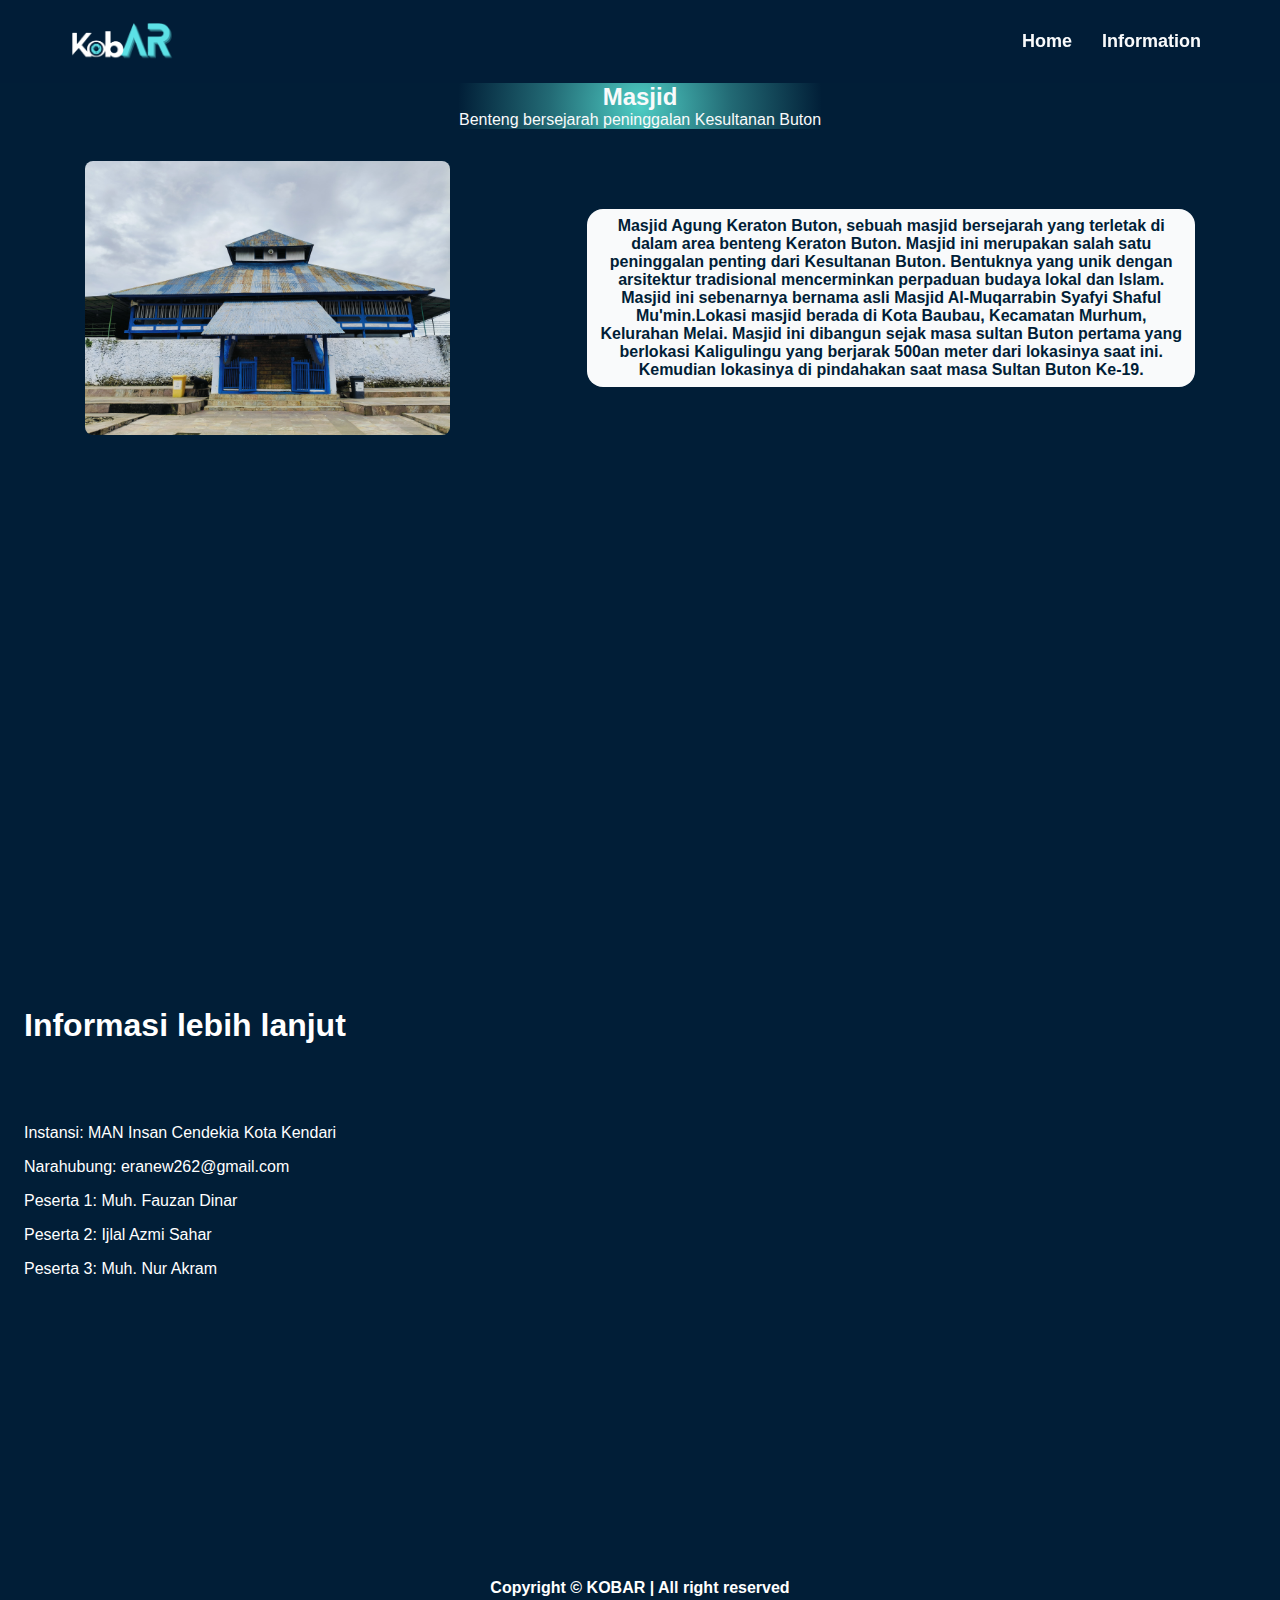
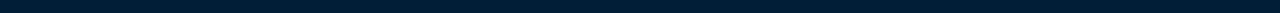
<file: Masjid.html>
<!DOCTYPE html>
<html lang="en">
  <head>
    <meta charset="UTF-8" />
    <meta name="viewport" content="width=device-width, initial-scale=1.0" />
    <title>Document</title>
    <link rel="stylesheet" href="subStyle.css" />
    <link
      rel="stylesheet"
      href="https://cdn.jsdelivr.net/npm/swiper/swiper-bundle.min.css"
    />
    <script
      src="https://cdnjs.cloudflare.com/ajax/libs/gsap/3.13.0/gsap.min.js"
      integrity="sha512-NcZdtrT77bJr4STcmsGAESr06BYGE8woZdSdEgqnpyqac7sugNO+Tr4bGwGF3MsnEkGKhU2KL2xh6Ec+BqsaHA=="
      crossorigin="anonymous"
      referrerpolicy="no-referrer"
    ></script>
    <link
      rel="stylesheet"
      href="https://cdnjs.cloudflare.com/ajax/libs/font-awesome/6.4.0/css/all.min.css"
    />
    <link
      href="https://cdn.boxicons.com/fonts/basic/boxicons.min.css"
      rel="stylesheet"
    />
  </head>
  <body>
    <header>
      <img src="a (1).png" class="logo-icon" />
      <input type="checkbox" id="check" />
      <label for="check" class="icons">
        <i class="bxr bx-menu" id="menu"></i>
        <i class="bxr bx-x" id="close"></i>
      </label>
      <nav class="navbar">
        <a href="index.html" style="--i: 0">Home</a>
        <a href="#footer" style="--i: 1">Information</a>
      </nav>
    </header>
    <main>
      <div class="word">
        <h2>Masjid</h2>
        <p>Benteng bersejarah peninggalan Kesultanan Buton</p>
      </div>
      <article>
        <img src="img/masjid agung.jpeg.jpg " alt="" width="30%"/>
        <p>
          Masjid Agung Keraton Buton, sebuah masjid bersejarah yang terletak di
          dalam area benteng Keraton Buton. Masjid ini merupakan salah satu
          peninggalan penting dari Kesultanan Buton. Bentuknya yang unik dengan
          arsitektur tradisional mencerminkan perpaduan budaya lokal dan Islam.
          Masjid ini sebenarnya bernama asli Masjid Al-Muqarrabin Syafyi Shaful
          Mu'min.Lokasi masjid berada di Kota Baubau, Kecamatan Murhum,
          Kelurahan Melai. Masjid ini dibangun sejak masa sultan Buton pertama
          yang berlokasi Kaligulingu yang berjarak 500an meter dari lokasinya
          saat ini. Kemudian lokasinya di pindahakan saat masa Sultan Buton
          Ke-19.
        </p>
      </article>
    </main>
    <footer id="footer">
      <div class="emmet">
        <div class="left">
          <h1>Informasi lebih lanjut</h1>
          <ul>
            <li>Instansi: MAN Insan Cendekia Kota Kendari</li>
            <li>Narahubung: eranew262@gmail.com</li>
            <li>Peserta 1: Muh. Fauzan Dinar</li>
            <li>Peserta 2: Ijlal Azmi Sahar</li>
            <li>Peserta 3: Muh. Nur Akram</li>
          </ul>
        </div>
        <iframe
          src="https://www.google.com/maps/embed?pb=!1m18!1m12!1m3!1d3979.7697842636485!2d122.4898669741043!3d-4.067276144988062!2m3!1f0!2f0!3f0!3m2!1i1024!2i768!4f13.1!3m3!1m2!1s0x2d988e7d7b9fb127%3A0x1919c8385367e8b4!2sMAN%20Insan%20Cendekia%20Kota%20Kendari!5e0!3m2!1sid!2sid!4v1757378830167!5m2!1sid!2sid"
          width="600"
          height="450"
          style="border: 0"
          allowfullscreen=""
          loading="lazy"
          referrerpolicy="no-referrer-when-downgrade"
        ></iframe>
      </div>
      <p>Copyright © KOBAR | All right reserved</p>
    </footer>
  </body>
</html>
</file>
<file: style.css>
@font-face {
  font-family: "pixel";
  src: url(/pixellari/Pixellari.ttf) format(truetype);
  font-weight: normal;
  font-style: normal;
}
* {
  margin: 0;
  padding: 0;
  box-sizing: border-box;
  scroll-behavior: smooth;
}
:root {
  --primary: #011e37;
}
body {
  background: var(--primary);
  font-family: Arial, Helvetica, sans-serif;
}
header {
  background-color: #011e37df;
  display: flex;
  justify-content: space-between;
  align-items: center;
  width: 100%;
  position: sticky;
  z-index: 1000;
  top: 0;
  padding: 10px 5%;
}
.logo-icon {
  width: 10%;
}
.icons {
  display: none;
  right: 0;
}
#check:checked ~ .navbar {
  height: auto;
}
.navbar {
  position: static;
  height: auto;
  width: auto;
  list-style: none;
  display: flex;
  height: 63px;
  align-items: center;
}
.navbar > a {
  color: #f9fafb;
  text-decoration: none;
  transform: rotateY(0);
  padding: 15px;
  font-weight: 700;
  font-size: 18px;
  transition: 0.5s ease-in-out;
}
.navbar > a:hover {
  color: gold;
}
main {
  height: 100vh;
  display: flex;
  align-items: center;
  justify-content: space-around;
  padding: 2.5em;
}
main > .main-content > h2 > span {
  color: rgb(255, 217, 0);
}
.main-content {
  display: flex;
  flex-direction: column;
  width: 50%;
  justify-content: center;
  align-items: center;
  color: #f9fafb;
}
.main-content > h2 {
  text-shadow: 1px 1px 5px #289b93;
  font-size: 3.5rem;
  font-weight: 800;
  line-height: 1.2;
  margin-bottom: 20px;
}
.main-content p {
  color: #7f8898;
  font-size: 1.2rem;
  line-height: 1.8;
  margin-bottom: 40px;
}
main > img {
  width: 35%;
  border-radius: 1em;
}
#about {
  height: 100vh;
  display: flex;
  justify-content: space-between;
  align-items: center;
  background: #022442d3;
}
#about > aside {
  background: #4ecdc4;
  padding: 1em;
  border-radius: 0 5em 5em 0;
}
#about > aside > nav > ul {
  display: flex;
  flex-direction: column;
  align-items: flex-start;
  min-height: max-content;
  gap: 5em;
}
#about > aside > nav > ul > li {
  color: #f9f9f9;
  padding: 0.5em;
  font-weight: bold;
  font-size: 1rem;
  transition: 0.5s ease-in-out;
  cursor: pointer;
  display: flex;
  background: #289b93;
  border-radius: 5em;
  align-items: center;
  gap: 1em;
}
#about > aside > nav > ul > li > svg {
  fill: rgb(248, 230, 230);
}
#about > p {
  text-indent: 1em;
  background: var(--primary);
  padding: 1.5em;
  font-weight: bold;
  font-family: "Trebuchet MS", "Lucida Sans Unicode", "Lucida Grande",
    "Lucida Sans", Arial, sans-serif;
  border-radius: 5em 0 5em 0;
  width: 50%;
  color: #f9f9f9;
  border: groove #4ecdc4;
}
.float {
  animation: float 4s ease-in-out infinite;
}
.card-section {
  height: 800px;
  align-items: center;
  padding: 100px;
  position: relative;
  overflow: hidden;
  background-color: #052847;
  text-align: center;
}

.h2-card-section {
  font-weight: 700;
  text-transform: uppercase;
  letter-spacing: 5px;
  text-shadow: 1px 1px 5px #289b93;
  display: inline-block;
  color: #f9fafb;
  font-size: 28px;
}

.h2-card-section::after {
  content: "";
  display: block;
  width: 5em;
  height: 0.1em;
  background-color: #4ecdc4;
  margin: 8px auto 0;
  border-radius: 2px;
  margin-bottom: 20px;
}
.card-container {
  display: flex;
  overflow-x: auto;
  gap: 1.5em;
  scroll-snap-type: x mandatory;
  scrollbar-color: transparent transparent;
  width: 100%;
  padding: 1em;
}

.card {
  background-color: #202e44;
  min-width: 300px;
  padding-top: 10px;
  border-radius: 1em;
  box-shadow: 0 4px 8px rgba(0, 0, 0, 0.2);
  transition: transform 0.3s ease, box-shadow 0.3s ease;
  text-align: center;
  scroll-snap-align: start;
  opacity: 1;
}
.card:hover {
  box-shadow: 0 0 15px goldenrod;
}

.card img {
  padding: 10px;
  width: 100%;
  height: 250px;
  display: flex;
  justify-content: center;
  align-items: center;
  border-radius: 20px;
}

.card-header {
  padding: 5px;
  position: relative;
}

.card h2 {
  color: #f9fafb;
}

.card-content {
  padding: 20px;
  line-height: 1.6;
}

.card-content p {
  justify-content: center;
  align-items: center;
  display: flex;
  color: #7f8898;
  font-size: 14px;
}

.card-footer {
  padding: 1em;
  background: #1c293d;
  border-top: 1px solid #eee;
  border-radius: 0 0 1em 1em;
}

.read-more {
  display: inline-flex;
  align-items: center;
  justify-content: center;
  color: #4ecdc4;
  font-weight: 600;
  text-decoration: none;
  transition: color 0.3s ease;
  width: 100%;
}

.read-more:hover {
  color: #3c9993;
}

.read-more i {
  margin-left: 8px;
  transition: transform 0.3s ease;
}

.read-more:hover i {
  transform: translateX(5px);
}

.divider {
  height: 3px;
  background: linear-gradient(90deg, #4ecdc4, #032b4e);
  width: 50px;
  margin: 15px 0;
  border-radius: 3px;
}
footer {
  display: flex;
  flex-direction: column;
  height: 70vh;
  padding: 1em 0 0 0;
  justify-content: space-between;
}
footer > .emmet {
  display: flex;
  justify-content: space-between;
  margin: 0.5em;
}
.emmet > iframe {
  width: 25%;
  /* height: 200%; */
}
footer > .emmet > .left {
  display: flex;
  flex-direction: column;
  gap: 5em;
}
footer > .emmet > .left > h1 {
  color: white;
  margin-left: 0.5em;
}
footer > .emmet > .left > ul {
  display: flex;
  gap: 1em;
  flex-direction: column;
  list-style: none;
  color: white;
  justify-content: center;
  margin-left: 1em;
  align-items: flex-start;
}
footer > p {
  text-align: center;
  font-weight: bold;
  background: #011e37;
  padding: 1em;
  color: white;
  position: static;
  bottom: 0;
  width: 100%;
}
#check {
  display: none;
}
@keyframes float {
  0% {
    transform: translateY(0px);
  }
  50% {
    transform: translateY(-20px);
  }
  100% {
    transform: translateY(0px);
  }
}
@media (min-width: 768px) {
  .cards-container {
    flex-direction: row;
    flex-wrap: wrap;
    justify-content: center;
  }
}
@media (max-width: 767px) {
  header {
    padding: 1em;
  }
  .logo-icon {
    width: 40%;
  }
  .icons {
    display: inline-flex;
    right: 5%;
    font-size: 2.8rem;
    color: white;
    cursor: pointer;
  }
  .icons #close {
    display: none;
  }
  #check:checked ~ .icons #menu {
    display: none;
  }
  #check:checked ~ .icons #close {
    display: block;
  }
  .navbar {
    position: absolute;
    flex-direction: column;
    top: 100%;
    left: 0;
    height: 0;
    width: 100%;
    transition: 0.3s ease;
    background-color: #4713963d;
    backdrop-filter: blur(100px);
    overflow: hidden;
    box-shadow: 0 0.5rem 1rem rgba(255, 255, 255, 0.548);
  }
  #check:checked ~ .navbar {
    height: 17.7rem;
  }
  .navbar > a {
    display: inline;
    font-size: 1.1rem;
    margin: 0.5em;
    width: 100%;
    text-align: center;
    transform: translateY(-50px);
    transition: 0.3 ease;
    opacity: 0;
  }
  #check:checked ~ .navbar a {
    transform: translateY(0);
    opacity: 1;
    transition-delay: calc(0.15s * var(--i));
  }
  main {
    justify-content: flex-start;
    padding: 0;
    align-items: flex-start;
  }
  main > .main-content {
    width: 100%;
    padding: 1em;
    align-items: center;
  }
  main > .main-content > h2 {
    width: 100%;
    white-space: normal;
    word-wrap: break-word;
    overflow-wrap: break-word;
    font-size: 2.5rem;
    text-align: center;
  }
  main > .main-content > p {
    text-align: center;
  }
  #about {
    flex-direction: column;
    justify-content: space-around;
  }
  #about > aside {
    border-radius: 0 0 5em 5em;
    width: 100%;
  }
  #about > aside > nav > ul {
    display: grid;
    grid-template-columns: repeat(2, 1fr);
    justify-content: center;
    gap: 0.5em;
  }
  #about > aside > nav > ul > li:nth-child(3) {
    grid-column: 1 / -1;
    width: 50%;
    justify-self: center;
  }
  #about > p {
    height: max-content;
    box-shadow: 0 0 15px;
    width: 100%;
    text-wrap: wrap;
  }
  .card-section {
    height: max-content;
    padding: 50px 20px;
  }
  .card-container {
    display: grid;
    grid-template-columns: 1fr;
  }
  .card-content > p {
    display: none;
  }
  .card {
    min-width: auto;
  }
  footer {
    width: 100%;
    bottom: 0;
    height: 100%;
  }
  footer > p {
    position: static;
  }
  footer > .emmet {
    flex-direction: column;
    align-items: center;
    gap: 2em;
  }
  footer > .emmet > iframe {
    width: 80%;
    height: 300px;
  }
}
</file>
<file: subStyle.css>
@font-face {
  font-family: "pixel";
  src: url(/pixellari/Pixellari.ttf) format(truetype);
  font-weight: normal;
  font-style: normal;
}
* {
  margin: 0;
  padding: 0;
  box-sizing: border-box;
  scroll-behavior: smooth;
}
:root {
  --primary: #011e37;
}
body {
  background: var(--primary);
  font-family: Arial, Helvetica, sans-serif;
}
header {
  background-color: #011e37df;
  display: flex;
  justify-content: space-between;
  align-items: center;
  width: 100%;
  position: sticky;
  z-index: 1000;
  top: 0;
  padding: 10px 5%;
}
#check {
  display: none;
}
.logo-icon {
  width: 10%;
}
.icons {
  display: none;
  right: 0;
}
#check:checked ~ .navbar {
  height: auto;
}
.navbar {
  position: static;
  height: auto;
  width: auto;
  list-style: none;
  display: flex;
  height: 63px;
  align-items: center;
}
.navbar > a {
  color: #f9fafb;
  text-decoration: none;
  transform: rotateY(0);
  padding: 15px;
  font-weight: 700;
  font-size: 18px;
  transition: 0.5s ease-in-out;
}
.navbar > a:hover {
  color: gold;
}
/* Content */
main {
  height: 100vh;
  display: flex;
  flex-direction: column;
  align-items: center;
  text-align: center;
  background-color: #011e37;
  color: #f9fafb;
}
.word {
  width: max-content;
  background: radial-gradient(circle, #4ecdc4, #4ecdc56e, transparent);
  display: flex;
  flex-direction: column;
  align-items: center;
}
article {
  display: flex;
  align-items: center;
  gap: 2em;
  justify-content: space-around;
  padding: 2em;
}

article > p {
  background: #f9fafb;
  padding: 0.5em;
  color: #011e37;
  font-weight: bold;
  border-radius: 1em;
  justify-content: center;
  width: 50%;
  align-items: center;
}

article > img {
  border-radius: 0.5em;
  align-items: center;
  animation: float 4s ease-in-out infinite;
}
@keyframes float {
  0% {
    transform: translateY(0px);
  }
  50% {
    transform: translateY(-20px);
  }
  100% {
    transform: translateY(0px);
  }
}
footer {
  display: flex;
  flex-direction: column;
  height: 70vh;
  padding: 1em 0 0 0;
  justify-content: space-between;
}
footer > .emmet {
  display: flex;
  justify-content: space-between;
  margin: 0.5em;
}
.emmet > iframe {
  width: 25%;
  /* height: 200%; */
}
footer > .emmet > .left {
  display: flex;
  flex-direction: column;
  gap: 5em;
}
footer > .emmet > .left > h1 {
  color: white;
  margin-left: 0.5em;
}
footer > .emmet > .left > ul {
  display: flex;
  gap: 1em;
  flex-direction: column;
  list-style: none;
  color: white;
  justify-content: center;
  margin-left: 1em;
  align-items: flex-start;
}
footer > p {
  text-align: center;
  font-weight: bold;
  background: #011e37;
  padding: 1em;
  color: white;
  position: static;
  bottom: 0;
  width: 100%;
}
@media (max-width: 768px) {
  main{
    height: max-content;
  }
  header {
    padding: 1em;
  }
  .logo-icon {
    width: 40%;
  }
  .icons {
    display: inline-flex;
    right: 5%;
    font-size: 2.8rem;
    color: white;
    cursor: pointer;
  }
  .icons #close {
    display: none;
  }
  #check:checked ~ .icons #menu {
    display: none;
  }
  #check:checked ~ .icons #close {
    display: block;
  }
  .navbar {
    position: absolute;
    flex-direction: column;
    top: 100%;
    left: 0;
    height: 0;
    width: 100%;
    transition: 0.3s ease;
    background-color: #4713963d;
    backdrop-filter: blur(100px);
    overflow: hidden;
    box-shadow: 0 0.5rem 1rem rgba(255, 255, 255, 0.548);
  }
  #check:checked ~ .navbar {
    height: 17.7rem;
  }
  .navbar > a {
    display: inline;
    font-size: 1.1rem;
    margin: 0.5em;
    width: 100%;
    text-align: center;
    transform: translateY(-50px);
    transition: 0.3 ease;
    opacity: 0;
  }
  #check:checked ~ .navbar a {
    transform: translateY(0);
    opacity: 1;
    transition-delay: calc(0.15s * var(--i));
  }
  main > article {
    flex-direction: column;
    gap: 1em;
  }
  main > article > img {
    width: 50%;
  }
  main > article > p {
    width: 100%;
  }
  footer {
    width: 100%;
    bottom: 0;
    height: 100%;
  }
  footer > .emmet > .left {
    align-items: center;
    text-align: center;
  }
  footer > .emmet > .left > h1{
    text-align: center;
  }
  footer > .emmet > .left > ul{
    text-align: center;
    align-items: inherit;
  }
  footer > p {
    position: static;
  }
  footer > .emmet {
    flex-direction: column;
    align-items: center;
    gap: 2em;
  }
  footer > .emmet > iframe {
    width: 80%;
    height: 300px;
  }
}
</file>
